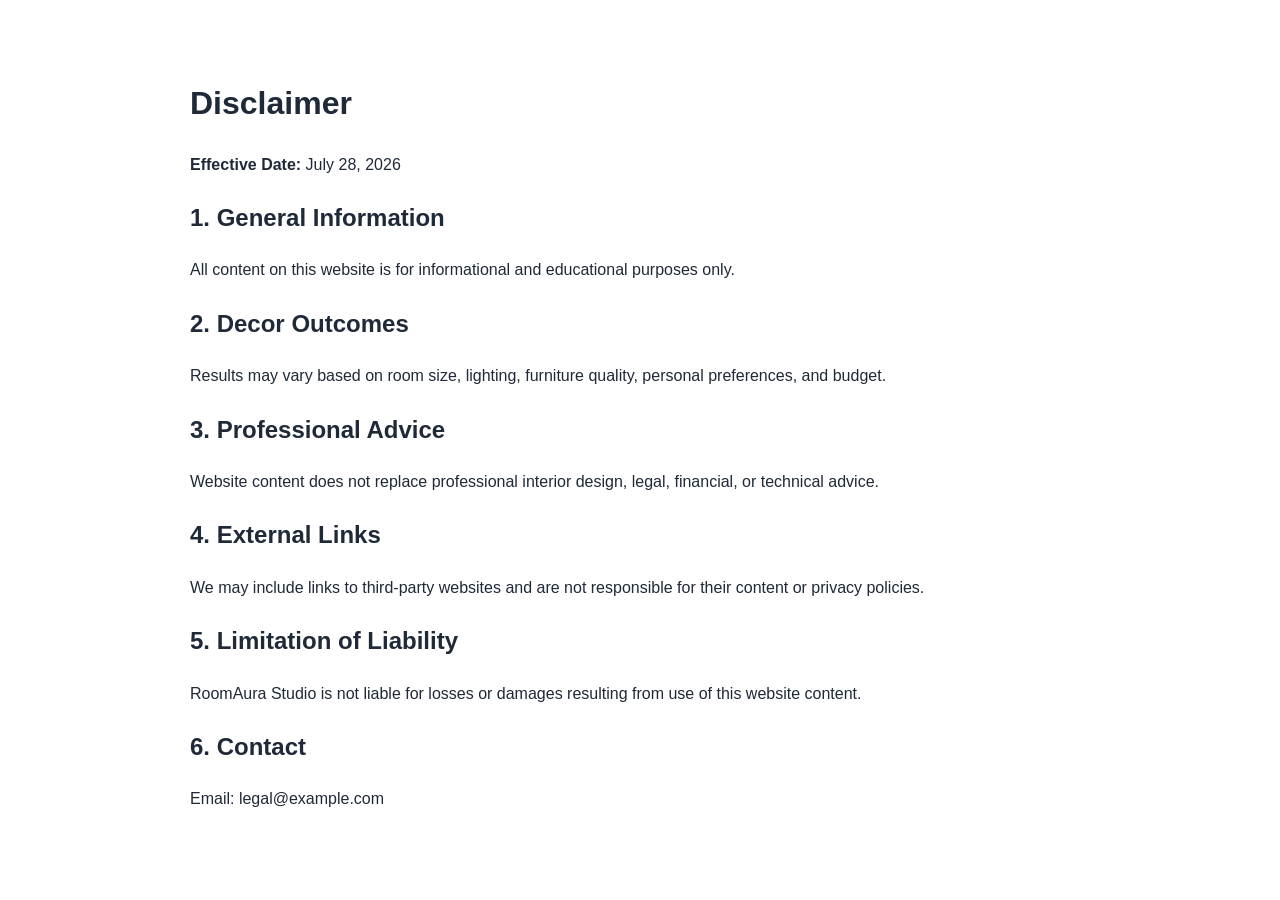
<file: public/disclaimer.html>
<!DOCTYPE html>
<html lang="en">
<head>
  <meta charset="UTF-8" />
  <meta name="viewport" content="width=device-width, initial-scale=1.0" />
  <title>Disclaimer | RoomAura Studio</title>
  <meta name="description" content="Disclaimer for RoomAura Studio." />
  <meta name="robots" content="index, follow" />
  <link rel="canonical" href="https://www.example.com/disclaimer.html" />
  <link rel="stylesheet" href="style.css" />
</head>
<body>
  <main class="section container legal">
    <h1>Disclaimer</h1>
    <p><strong>Effective Date:</strong> July 28, 2026</p>

    <h2>1. General Information</h2>
    <p>All content on this website is for informational and educational purposes only.</p>

    <h2>2. Decor Outcomes</h2>
    <p>Results may vary based on room size, lighting, furniture quality, personal preferences, and budget.</p>

    <h2>3. Professional Advice</h2>
    <p>Website content does not replace professional interior design, legal, financial, or technical advice.</p>

    <h2>4. External Links</h2>
    <p>We may include links to third-party websites and are not responsible for their content or privacy policies.</p>

    <h2>5. Limitation of Liability</h2>
    <p>RoomAura Studio is not liable for losses or damages resulting from use of this website content.</p>

    <h2>6. Contact</h2>
    <p>Email: legal@example.com</p>
  </main>
</body>
</html>
</file>
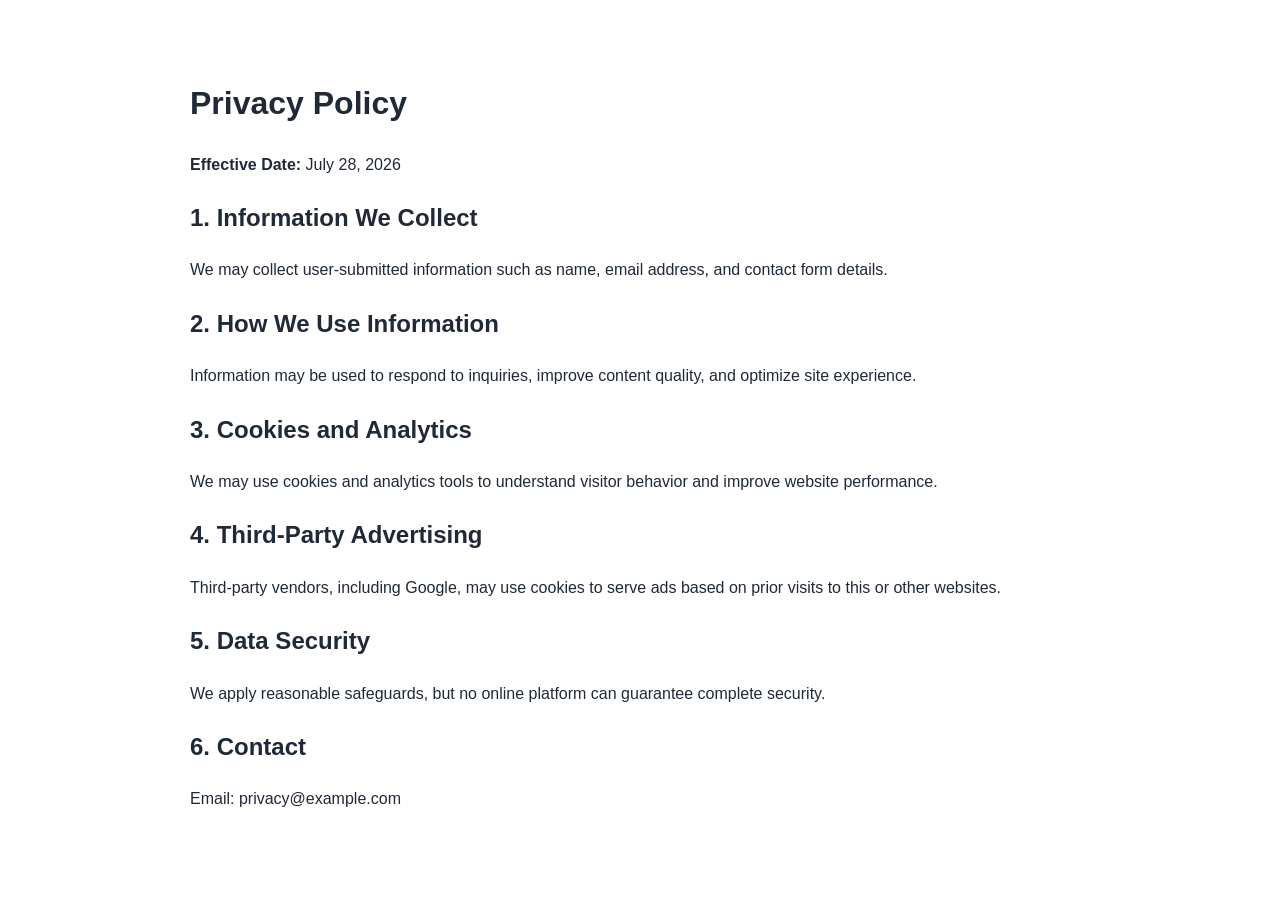
<file: public/privacy-policy.html>
<!DOCTYPE html>
<html lang="en">
<head>
  <meta charset="UTF-8" />
  <meta name="viewport" content="width=device-width, initial-scale=1.0" />
  <title>Privacy Policy | RoomAura Studio</title>
  <meta name="description" content="Privacy Policy for RoomAura Studio." />
  <meta name="robots" content="index, follow" />
  <link rel="canonical" href="https://www.example.com/privacy-policy.html" />
  <link rel="stylesheet" href="style.css" />
</head>
<body>
  <main class="section container legal">
    <h1>Privacy Policy</h1>
    <p><strong>Effective Date:</strong> July 28, 2026</p>

    <h2>1. Information We Collect</h2>
    <p>We may collect user-submitted information such as name, email address, and contact form details.</p>

    <h2>2. How We Use Information</h2>
    <p>Information may be used to respond to inquiries, improve content quality, and optimize site experience.</p>

    <h2>3. Cookies and Analytics</h2>
    <p>We may use cookies and analytics tools to understand visitor behavior and improve website performance.</p>

    <h2>4. Third-Party Advertising</h2>
    <p>Third-party vendors, including Google, may use cookies to serve ads based on prior visits to this or other websites.</p>

    <h2>5. Data Security</h2>
    <p>We apply reasonable safeguards, but no online platform can guarantee complete security.</p>

    <h2>6. Contact</h2>
    <p>Email: privacy@example.com</p>
  </main>
</body>
</html>
</file>
<file: public/style.css>
:root{
  --bg:#ffffff;
  --text:#1f2937;
  --muted:#f8fafc;
  --primary:#8b5cf6;
  --primary-dark:#7c3aed;
  --border:#e5e7eb;
  --soft:#f5f3ff;
}
*{box-sizing:border-box}
body{
  margin:0;
  font-family:Arial,sans-serif;
  color:var(--text);
  background:var(--bg);
  line-height:1.65;
}
.container{width:min(1140px,92%);margin:0 auto}
.site-header{
  position:sticky;top:0;z-index:100;background:#fff;border-bottom:1px solid var(--border);
}
.nav-wrap{display:flex;justify-content:space-between;align-items:center;gap:16px;padding:14px 0}
.logo{text-decoration:none;color:var(--text);font-size:1.2rem;font-weight:800}
.nav-links{list-style:none;display:flex;flex-wrap:wrap;gap:14px;margin:0;padding:0}
.nav-links a{text-decoration:none;color:#374151;font-weight:600}
.nav-links a:hover,.footer-wrap a:hover,.read-more:hover{color:var(--primary)}
.hero{padding:56px 0;background:var(--soft)}
.hero-grid{display:grid;grid-template-columns:1.15fr 1fr;gap:28px;align-items:center}
.hero h1{font-size:clamp(2rem,5vw,3.2rem);line-height:1.12;margin:0 0 14px}
.eyebrow{color:var(--primary);font-weight:800;text-transform:uppercase;letter-spacing:.08em;font-size:.85rem}
.hero img{width:100%;border-radius:16px;border:1px solid var(--border);box-shadow:0 12px 30px rgba(15,23,42,.12)}
.section{padding:56px 0}
.muted{background:var(--muted)}
.article{max-width:900px}
.cards{display:grid;grid-template-columns:repeat(auto-fit,minmax(245px,1fr));gap:20px;margin-top:24px}
.card{background:#fff;border:1px solid var(--border);border-radius:14px;padding:14px}
.card img{width:100%;height:185px;object-fit:cover;border-radius:10px;margin-bottom:10px}
.read-more{text-decoration:none;color:var(--primary);font-weight:800}
.contact-form{max-width:640px;display:grid;gap:10px;margin-top:16px}
input,textarea{width:100%;padding:11px;border:1px solid #d1d5db;border-radius:8px;font:inherit}
.btn{
  display:inline-block;width:fit-content;background:var(--primary);color:#fff;text-decoration:none;
  border:none;padding:11px 18px;border-radius:8px;font-weight:800;cursor:pointer;
}
.btn:hover{background:var(--primary-dark)}
.site-footer{border-top:1px solid var(--border);padding:20px 0;background:#fff}
.footer-wrap{display:flex;justify-content:space-between;align-items:center;gap:12px;flex-wrap:wrap}
.footer-wrap a{text-decoration:none;color:#374151;font-weight:600}
.legal{max-width:900px}
@media (max-width:860px){
  .hero-grid{grid-template-columns:1fr}
  .nav-wrap{align-items:flex-start;flex-direction:column}
}
</file>
